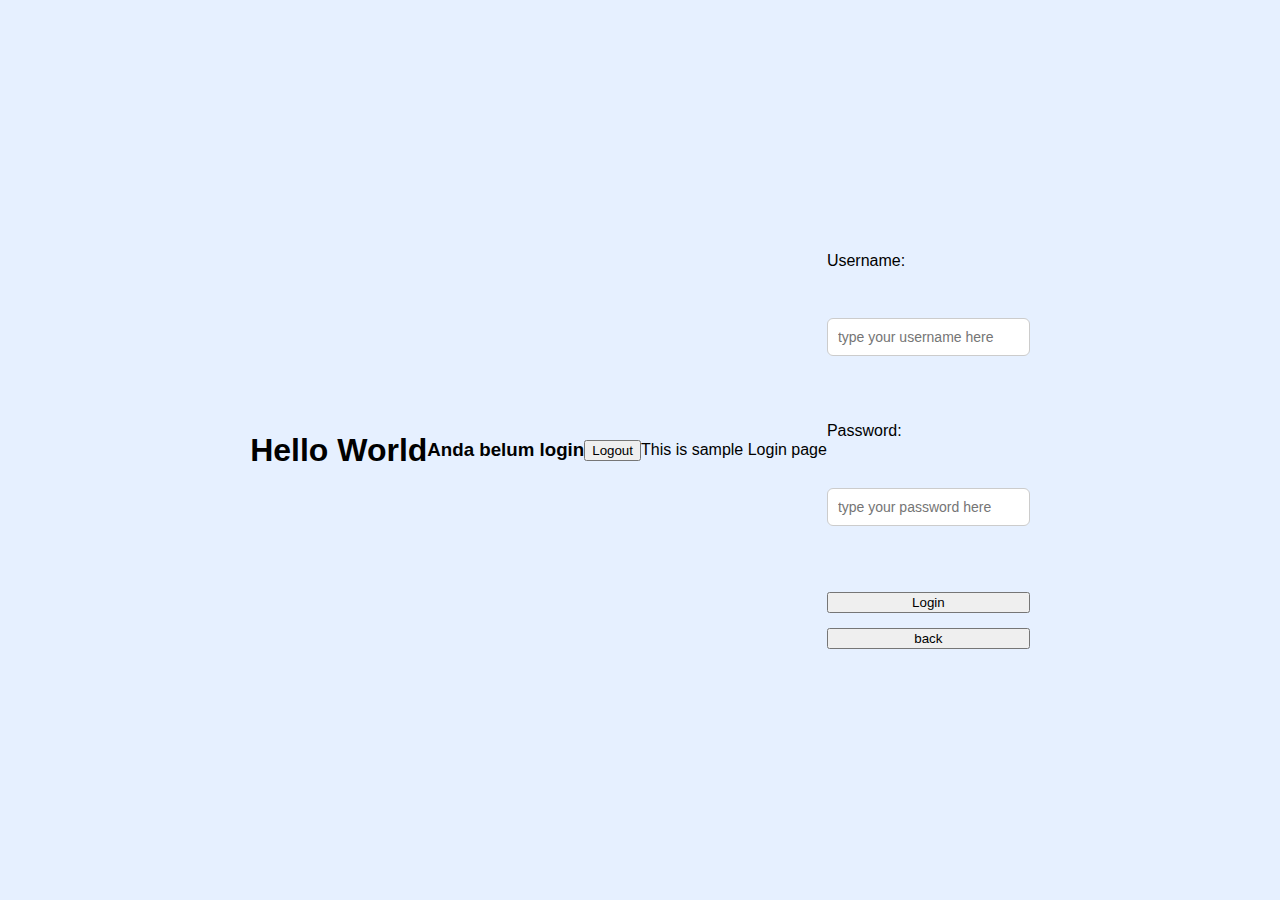
<file: login/index.html>
<!DOCTYPE html>
<html lang="en">
<head>
  <meta charset="UTF-8">
  <meta name="viewport" content="width=device-width, initial-scale=1.0">
  <title>Prelo</title>
  <link rel="stylesheet" href="style.css">
  <link rel="stylesheet" href="../style.css"> <!-- second import css from root directory -->
</head>
<body>
  <h1>Hello World</h1>
  <h3 id="welcome">Anda belum login</h3>
  <button onclick="logout()">Logout</button>
  <p>This is sample Login page</p>

  <form onsubmit="login(event)">
    <label for="username">Username:</label><br>
    <input id="username" type="text" placeholder="type your username here"><br><br>
    <label for="password">Password:</label><br>
    <input id="password" type="password" placeholder="type your password here"><br><br>
    <button type="submit">Login</button>
    <button onclick="goBack()">back</button>
  </form>
  

  <script src="script.js"></script>
</body>
</html>
</file>
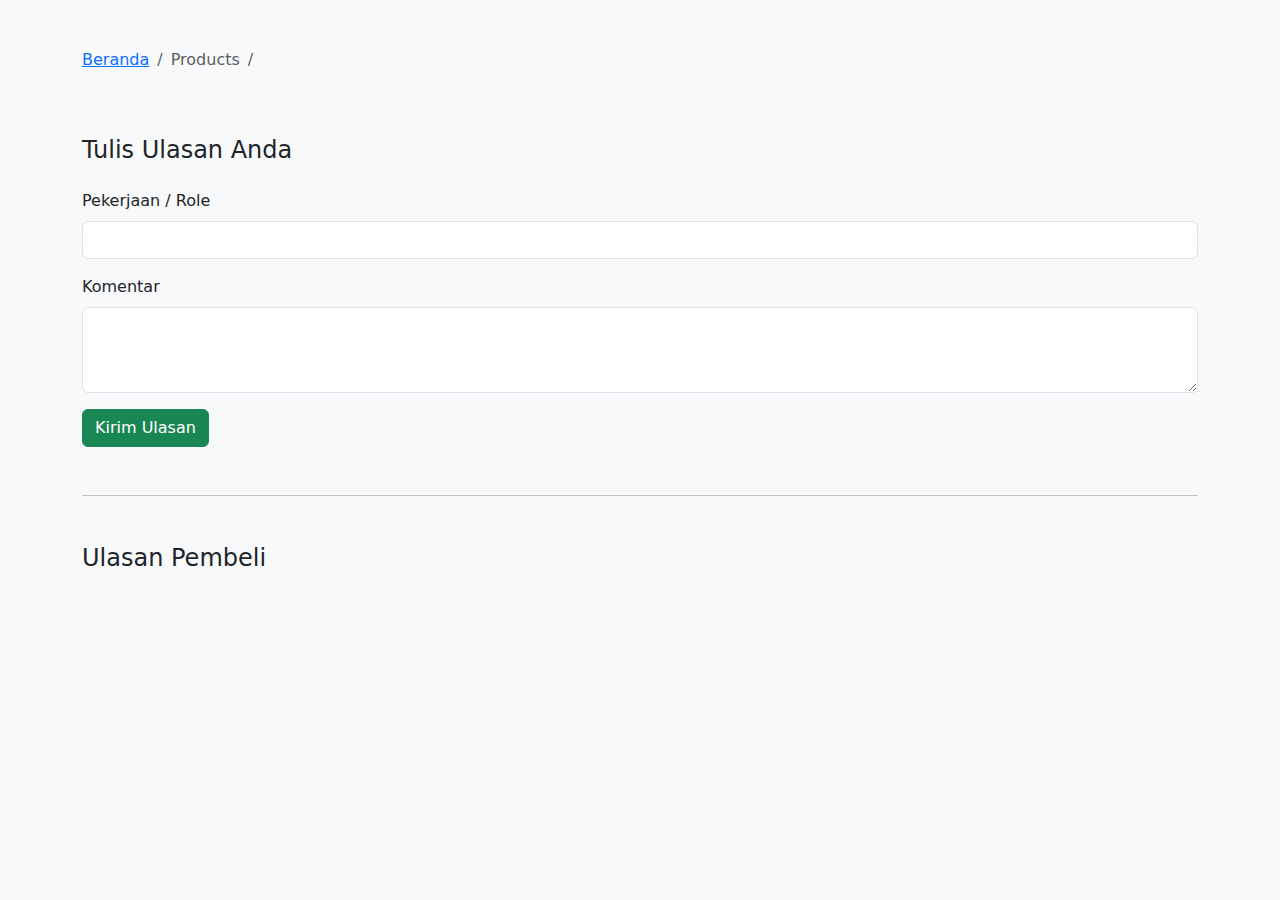
<file: product/index.html>
<!DOCTYPE html>
<html lang="en">
<head>
  <meta charset="UTF-8" />
  <meta name="viewport" content="width=device-width, initial-scale=1" />
  <title id="product-title">Detail Produk - Sofa Bekas</title>
  <link href="https://cdn.jsdelivr.net/npm/bootstrap@5.3.0/dist/css/bootstrap.min.css" rel="stylesheet" />
</head>
<body class="bg-light">
  <div class="container py-5">

    <nav aria-label="breadcrumb">
      <ol class="breadcrumb">
        <li class="breadcrumb-item"><a href="../">Beranda</a></li>
        <li class="breadcrumb-item active" aria-current="page">Products</li>
        <li class="breadcrumb-item active" aria-current="page" id="breadcrumb-title"></li>
      </ol>
    </nav>

    <div class="row g-4">
      <div class="col-md-6" id="product-img"></div>
      <div class="col-md-6" id="product-info"></div>
    </div>
    <section class="mt-5">
      <h4 class="mb-4">Tulis Ulasan Anda</h4>
      <form id="reviewForm">
        <div class="mb-3">
          <label for="role" class="form-label">Pekerjaan / Role</label>
          <input type="text" class="form-control" id="role" required />
        </div>
        <div class="mb-3">
          <label for="message" class="form-label">Komentar</label>
          <textarea class="form-control" id="message" rows="3" required></textarea>
        </div>
        <button type="submit" class="btn btn-success">Kirim Ulasan</button>
      </form>
    </section>

    <section>
    <hr class="my-5" />
      <h4 class="mb-4">Ulasan Pembeli</h4>
      <div class="" id="product-review"></div>
    </section>
  </div>

  <script type="module" src="script.js"></script>
</body>
</html>
</file>
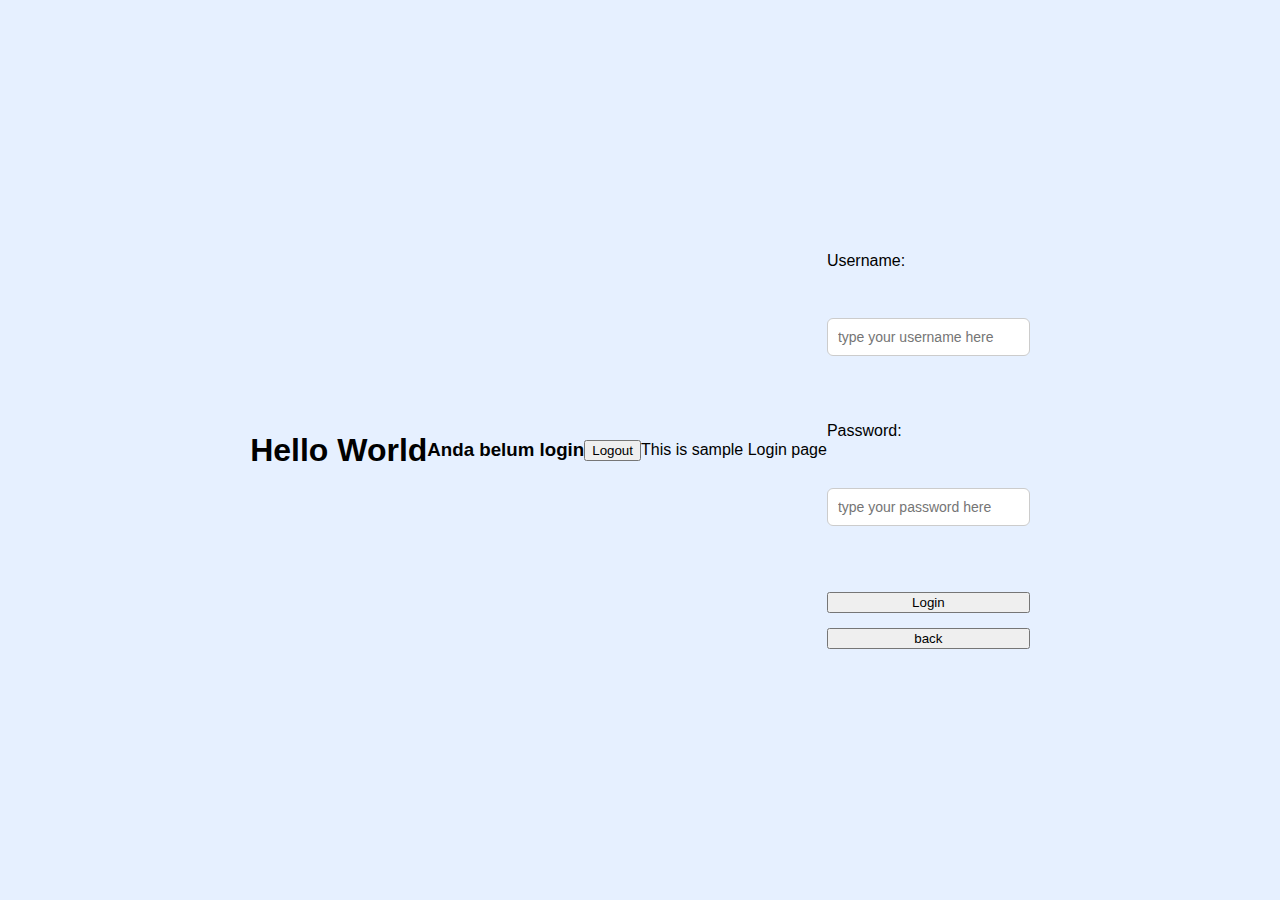
<file: profile/index.html>
<!DOCTYPE html>
<html lang="en">
<head>
  <meta charset="UTF-8" />
  <meta name="viewport" content="width=device-width, initial-scale=1.0"/>
  <title>Prelo</title>
  <link href="https://cdn.jsdelivr.net/npm/bootstrap@5.3.6/dist/css/bootstrap.min.css" rel="stylesheet">
</head>
<body>
  <div class="container py-5">
    <div class="card shadow-sm">
      <div class="card-body">
        <h4 id="greeting" class="mb-4">Selamat datang, User!</h4>
        <ul class="list-group list-group-flush mb-4">
          <li class="list-group-item"><strong>Nama Lengkap:</strong> <span id="full-name">John Doe</span></li>
          <li class="list-group-item"><strong>Email:</strong> <span id="email">john@example.com</span></li>
          <li class="list-group-item"><strong>Username:</strong> <span id="username">johnny123</span></li>
        </ul>
        <div class="d-grid gap-2 d-md-block mb-3">
          <a href="./edit-profile/" class="btn btn-outline-primary me-2">Edit Profile</a>
          <a href="./my-product/" class="btn btn-outline-secondary me-2">My Product</a>
          <a href="./cart/" class="btn btn-outline-success">Cart</a>
        </div>
        <div class="text-end">
          <button class="btn btn-danger btn-sm" onclick="logout()">Logout</button>
        </div>
      </div>
    </div>
  </div>
  <script src="script.js"></script>
  <script src="https://cdn.jsdelivr.net/npm/bootstrap@5.3.6/dist/js/bootstrap.bundle.min.js"></script>
</body>
</html>
</file>
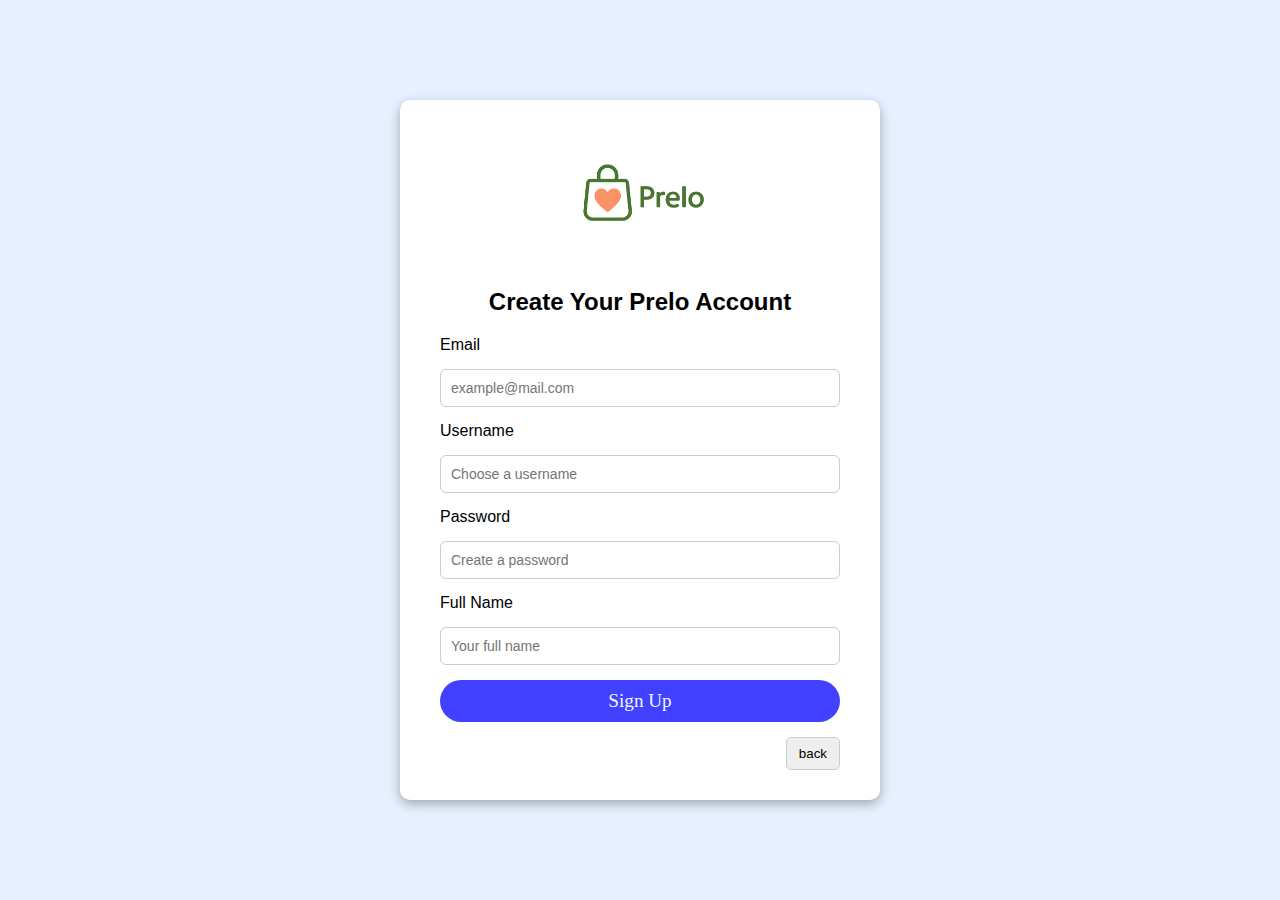
<file: sign up/index.html>
<!DOCTYPE html>
<html lang="en">
<head>
  <meta charset="UTF-8">
  <meta name="viewport" content="width=device-width, initial-scale=1.0">
  <title>Prelo</title>
  <link rel="stylesheet" href="style.css">
  <link rel="stylesheet" href="../style.css">
</head>
</head>
<body>
  <div class="signup-container">
    <div class="signup-box">
      <img src="../public/essential_img/logo_transparent.png" class="logo-prolo">
      <h2>Create Your Prelo Account</h2>

      <form id="signUpForm" onsubmit="signUp(event)">
        <label for="email">Email</label>
        <input id="email" type="email" placeholder="example@mail.com" required />

        <label for="username">Username</label>
        <input id="username" type="text" placeholder="Choose a username" required />

        <label for="password">Password</label>
        <input id="password" type="password" placeholder="Create a password" required />

        <label for="namaLengkap">Full Name</label>
        <input id="namaLengkap" type="text" placeholder="Your full name" required />

        <button id="signUp" type="submit">Sign Up</button>
        <button class="mini-btn" onclick="goBack()">back</button>
      </form>
    </div>
  </div>
  <script type="module" src="script.js"></script>
</body>
</html>
</file>
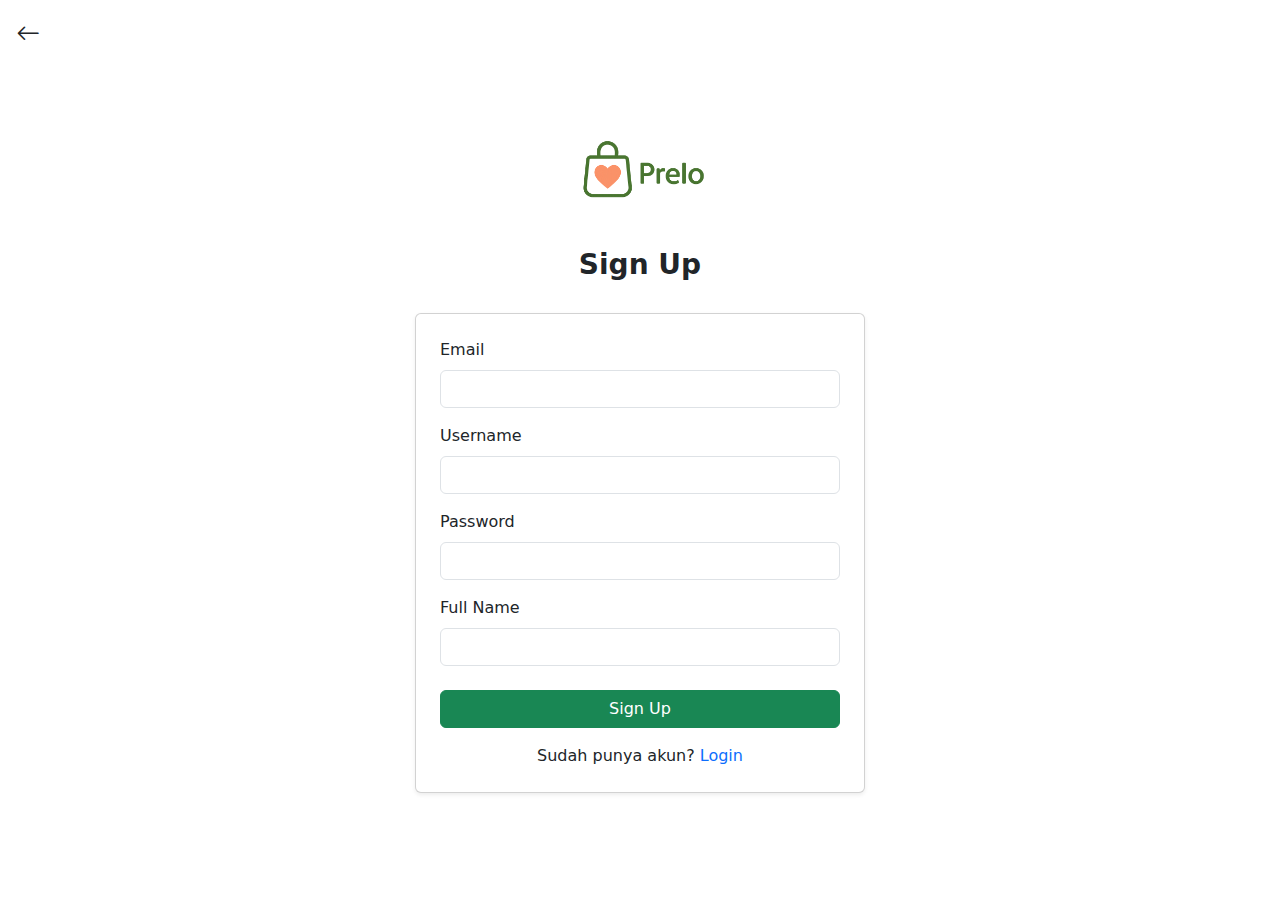
<file: sign-up/index.html>
<!DOCTYPE html>
<html lang="en">
<head>
  <meta charset="UTF-8">
  <meta name="viewport" content="width=device-width, initial-scale=1.0">
  <title>Prelo</title>
  <link href="https://cdn.jsdelivr.net/npm/bootstrap@5.3.6/dist/css/bootstrap.min.css" rel="stylesheet">
  <link href="https://cdn.jsdelivr.net/npm/bootstrap-icons@1.10.5/font/bootstrap-icons.css" rel="stylesheet">
</head>
</head>
<body>
  <div class="container d-flex flex-column justify-content-center align-items-center min-vh-100">
    <div class="w-100 position-absolute top-0 start-0 p-3">
      <a href="../" class="text-decoration-none text-dark">
        <i class="bi bi-arrow-left fs-4"></i>
      </a>
    </div>
    <div class="text-center mb-4">
      <img src="../public/essential_img/logo_transparent.png" alt="Logo" class="img-fluid mb-2" style="max-width: 200px;">
      <h3 class="fw-bold">Sign Up</h3>
    </div>
    
    <div class="card shadow-sm p-4" style="width: 100%; max-width: 450px;">
      <form id="signUpForm">
        <div class="mb-3">
          <label for="email" class="form-label">Email</label>
          <input type="email" class="form-control" id="email" required />
        </div>
        <div class="mb-3">
          <label for="username" class="form-label">Username</label>
          <input type="text" class="form-control" id="username" required />
        </div>
        <div class="mb-3">
          <label for="password" class="form-label">Password</label>
          <input type="password" class="form-control" id="password" required />
        </div>
        <div class="mb-4">
          <label for="fullName" class="form-label">Full Name</label>
          <input type="text" class="form-control" id="namaLengkap" required />
        </div>
        <div class="d-grid mb-3">
          <button type="submit" class="btn btn-success">Sign Up</button>
        </div>
        <div class="text-center">
          <span>Sudah punya akun?</span>
          <a href="../login/" class="text-decoration-none">Login</a>
        </div>
      </form>
    </div>
  </div>

  <script type="module" src="script.js"></script>
  <script src="https://cdn.jsdelivr.net/npm/bootstrap@5.3.6/dist/js/bootstrap.bundle.min.js"></script>
</body>
</html>
</file>
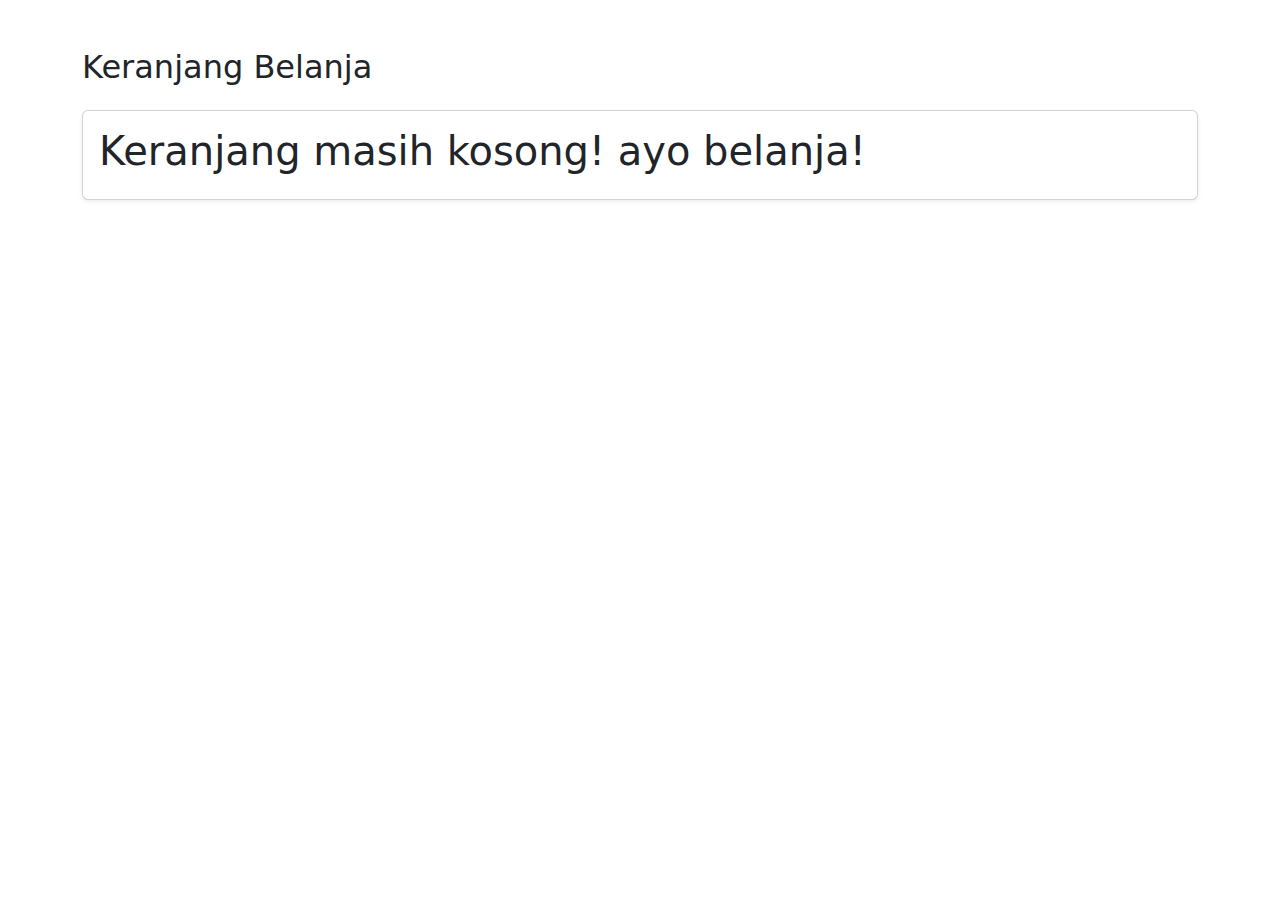
<file: profile/cart/index.html>
<!DOCTYPE html>
<html lang="en">
<head>
  <meta charset="UTF-8">
  <meta name="viewport" content="width=device-width, initial-scale=1.0">
  <title>Prelo</title>
  <link href="https://cdn.jsdelivr.net/npm/bootstrap@5.3.6/dist/css/bootstrap.min.css" rel="stylesheet">
</head>
<body>
  <div class="container py-5">
    <h2 class="mb-4">Keranjang Belanja</h2>
    <div class="card shadow-sm">
      <div class="card-body">
        <div id="items">
        </div>
        <div id="total-and-checkout">
          <div class="border-top pt-3 mt-4 d-flex justify-content-between align-items-center">
            <h5>Total:</h5>
            <h5 class="text-primary" id="totalCount"></h5>
          </div>
          <div class="d-grid mt-3">
            <button class="btn btn-success">Checkout</button>
          </div>
        </div>
      </div>
    </div>
  </div>


  <script type="module" src="script.js"></script>
  <script src="https://cdn.jsdelivr.net/npm/bootstrap@5.3.6/dist/js/bootstrap.bundle.min.js"></script>
</body>
</html>
</file>
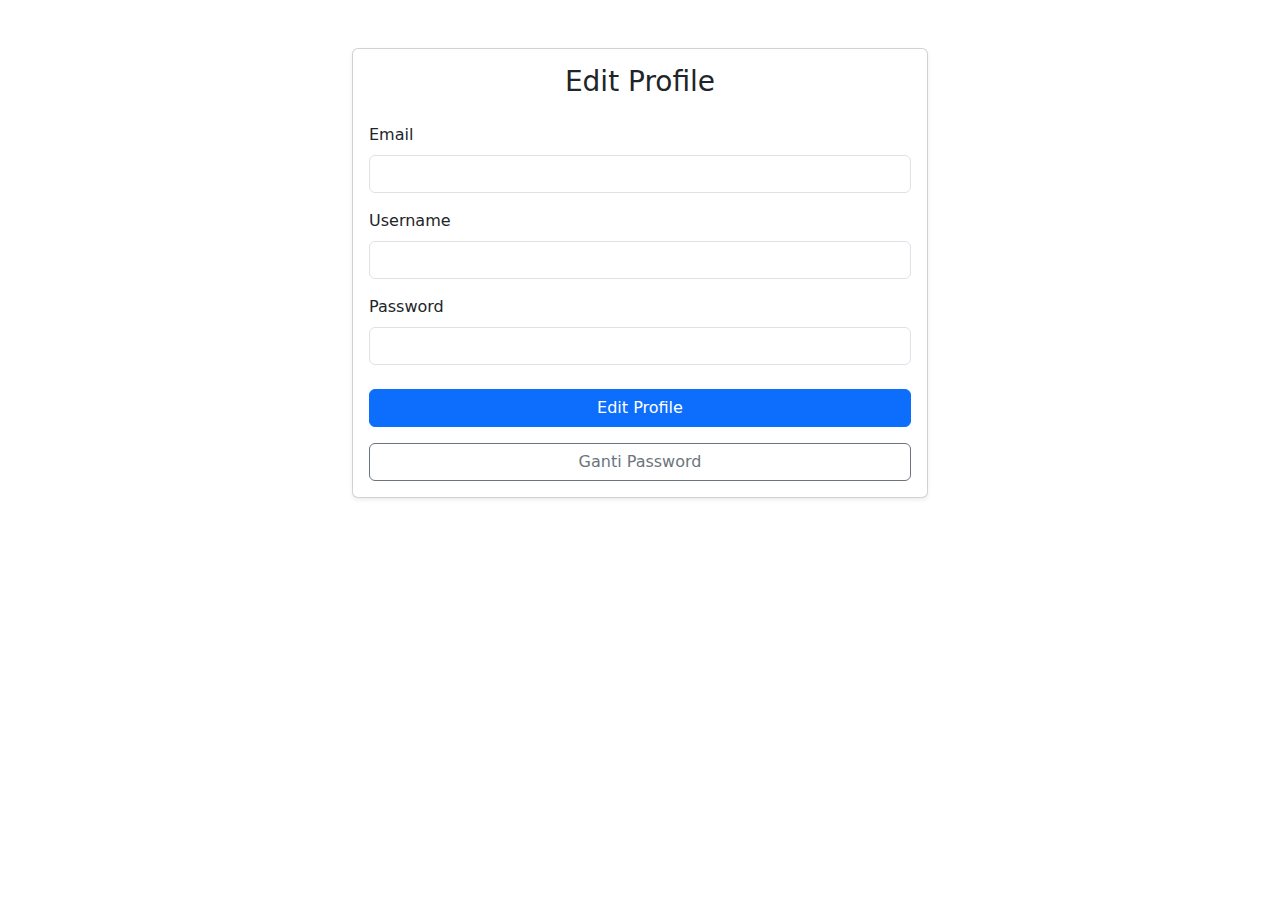
<file: profile/edit-profile/index.html>
<!DOCTYPE html>
<html lang="en">
<head>
  <meta charset="UTF-8">
  <meta name="viewport" content="width=device-width, initial-scale=1.0">
  <title>Prelo</title>
  <link href="https://cdn.jsdelivr.net/npm/bootstrap@5.3.6/dist/css/bootstrap.min.css" rel="stylesheet">
</head>
<body>
  <div class="container py-5" style="max-width: 600px;">
    <div class="card shadow-sm">
      <div class="card-body">
        <h3 class="mb-4 text-center">Edit Profile</h3>
        <form id="editProfileForm">
          <div class="mb-3">
            <label for="email" class="form-label">Email</label>
            <input type="email" id="email" class="form-control" required />
          </div>
          <div class="mb-3">
            <label for="username" class="form-label">Username</label>
            <input type="text" id="username" class="form-control" required />
          </div>
          <div class="mb-4">
            <label for="password" class="form-label">Password</label>
            <input type="password" id="password" class="form-control" required />
          </div>
          <div class="d-grid gap-3">
            <button type="submit" class="btn btn-primary">Edit Profile</button>
            <a href="./change-password/" class="btn btn-outline-secondary">Ganti Password</a>
          </div>
        </form>
      </div>
    </div>
  </div>

  <script type="module" src="script.js"></script>
  <script src="https://cdn.jsdelivr.net/npm/bootstrap@5.3.6/dist/js/bootstrap.bundle.min.js"></script>
</body>
</html>
</file>
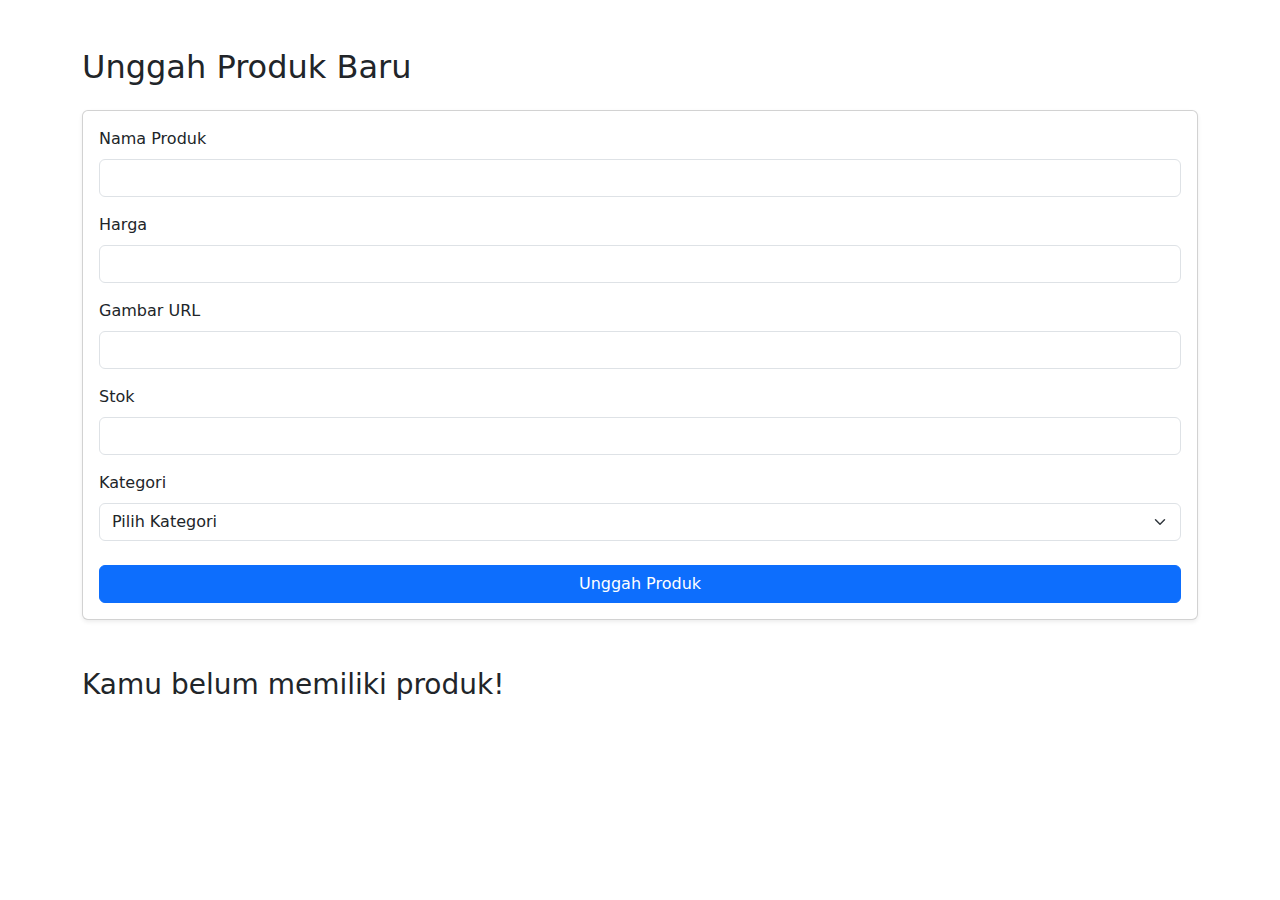
<file: profile/my-product/index.html>
<!DOCTYPE html>
<html lang="en">
<head>
  <meta charset="UTF-8">
  <meta name="viewport" content="width=device-width, initial-scale=1.0">
  <title>Prelo</title>
  <link href="https://cdn.jsdelivr.net/npm/bootstrap@5.3.6/dist/css/bootstrap.min.css" rel="stylesheet">
</head>
<body>
  <div class="container py-5">
    <h2 class="mb-4">Unggah Produk Baru</h2>
    <div class="card shadow-sm mb-5">
      <div class="card-body">
        <form id="uploadProductForm">
          <div class="mb-3">
            <label class="form-label">Nama Produk</label>
            <input type="text" class="form-control" id="productName" required>
          </div>
          <div class="mb-3">
            <label class="form-label">Harga</label>
            <input type="number" class="form-control" id="productPrice" required>
          </div>
          <div class="mb-3">
            <label class="form-label">Gambar URL</label>
            <input type="text" class="form-control" id="productImage" required>
          </div>
          <div class="mb-3">
            <label class="form-label">Stok</label>
            <input type="number" class="form-control" id="productStock" required>
          </div>
          <div class="mb-4">
            <label class="form-label">Kategori</label>
            <select class="form-select" id="productCategory" required>
              <option value="">Pilih Kategori</option>
              <option value="Furniture">Furniture</option>
              <option value="Education">Education</option>
              <option value="Automotive">Automotive</option>
              <option value="Clothes">Clothes</option>
            </select>
          </div>
          <div class="d-grid">
            <button type="submit" class="btn btn-primary">Unggah Produk</button>
          </div>
        </form>
      </div>
    </div>

    <h3 class="mb-3" id="my-product-text">Produk Kamu</h3>
    <div class="row row-cols-1 row-cols-md-2 row-cols-lg-3 g-4" id="my-product-list">
    </div>
  </div>

  <script type="module" src="script.js"></script>
  <script src="https://cdn.jsdelivr.net/npm/bootstrap@5.3.6/dist/js/bootstrap.bundle.min.js"></script>
</body>
</html>
</file>
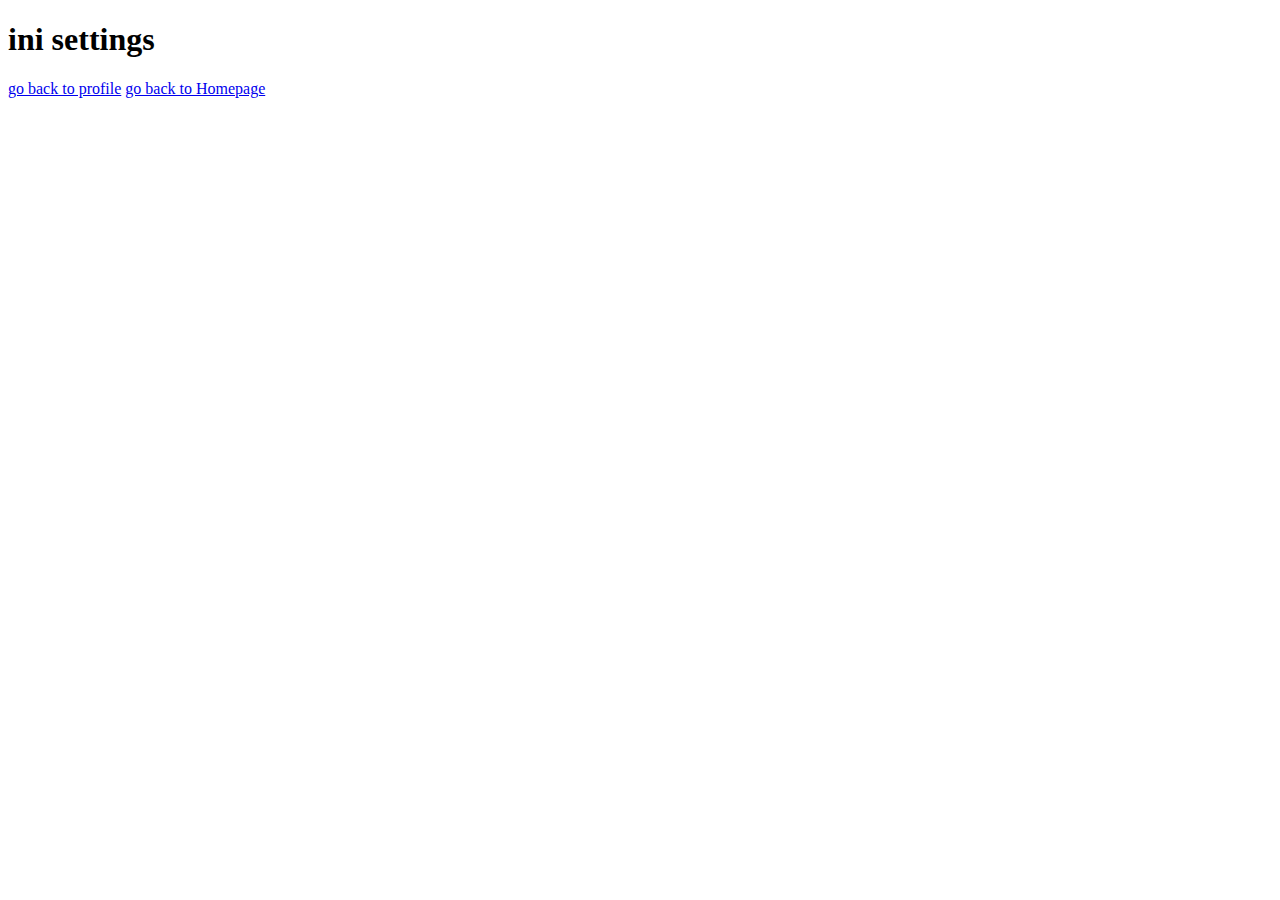
<file: profile/settings/index.html>
<!DOCTYPE html>
<html lang="en">
<head>
  <meta charset="UTF-8">
  <meta name="viewport" content="width=device-width, initial-scale=1.0">
  <title>Prelo</title>
</head>
<body>
  <h1>ini settings</h1>
  <a href="../">go back to profile</a>
  <a href="../..">go back to Homepage</a>
</body>
</html>
</file>
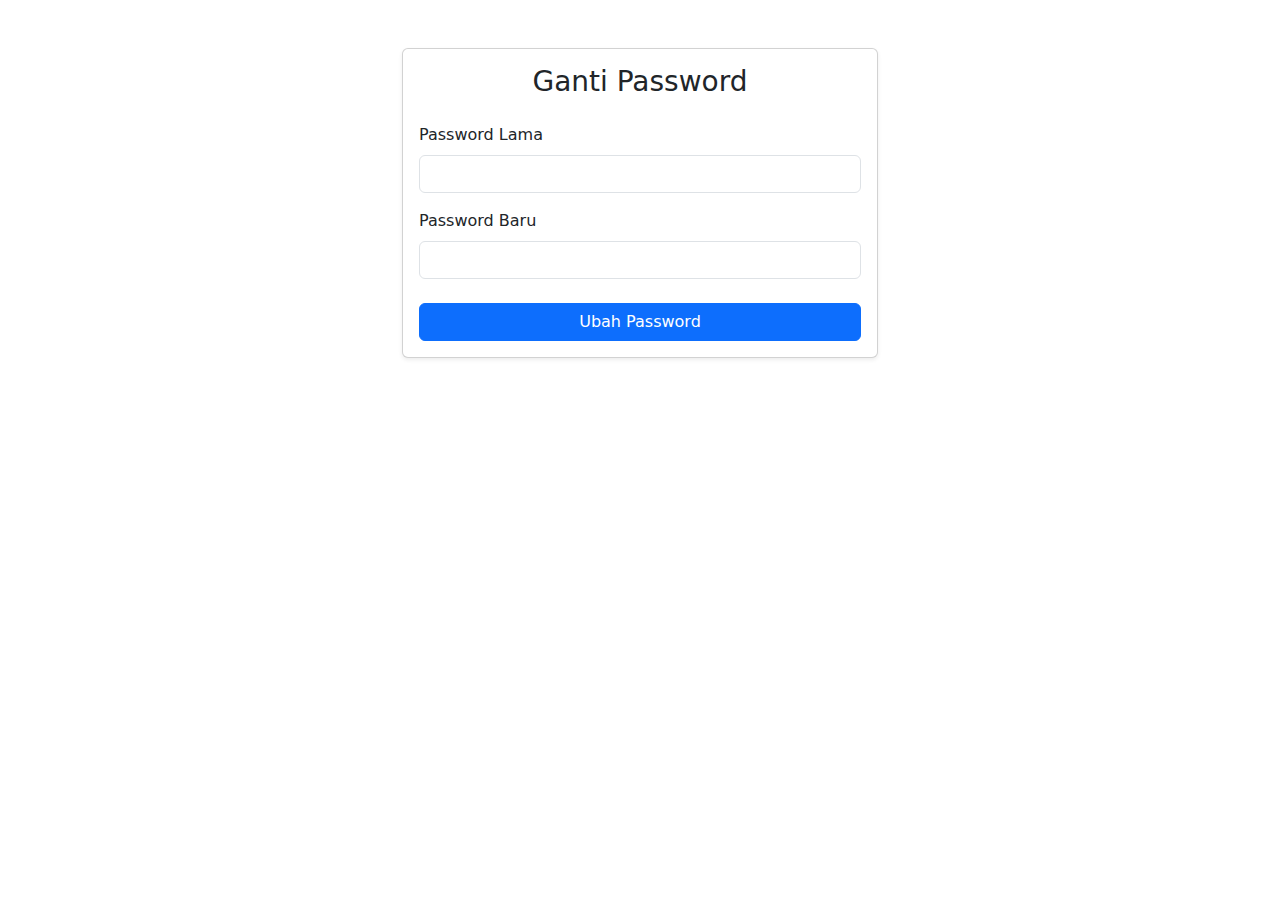
<file: profile/edit-profile/change-password/index.html>
<!DOCTYPE html>
<html lang="en">
<head>
  <meta charset="UTF-8">
  <meta name="viewport" content="width=device-width, initial-scale=1.0">
  <title>Prelo</title>
  <link href="https://cdn.jsdelivr.net/npm/bootstrap@5.3.6/dist/css/bootstrap.min.css" rel="stylesheet">
</head>
<body>
  <div class="container py-5" style="max-width: 500px;">
    <div class="card shadow-sm">
      <div class="card-body">
        <h3 class="mb-4 text-center">Ganti Password</h3>
        <form id="changePasswordForm">
          <div class="mb-3">
            <label for="oldPassword" class="form-label">Password Lama</label>
            <input type="password" id="oldPassword" class="form-control" required />
          </div>
          <div class="mb-4">
            <label for="newPassword" class="form-label">Password Baru</label>
            <input type="password" id="newPassword" class="form-control" required />
          </div>
          <div class="d-grid">
            <button type="submit" class="btn btn-primary">Ubah Password</button>
          </div>
        </form>
      </div>
    </div>
  </div>


  <script type="module" src="script.js"></script>
  <script src="https://cdn.jsdelivr.net/npm/bootstrap@5.3.6/dist/js/bootstrap.bundle.min.js"></script>
</body>
</html>
</file>
<file: login/style.css>
body {
  margin: 0;
  font-family: Impact, Haettenschweiler, 'Arial Narrow Bold', sans-serif;
  background-color: #e6f0ff;
  height: 100vh;
  display: flex;
  justify-content: center;
  align-items: center;
}

.login-container {
  display: flex;
  justify-content: center;
  align-items: center;
  width: 100%;
}

.logo-prolo {
  width: 200px;
  height: 80%;
}

.login-box {
  background-color: white;
  padding: 30px 40px;
  border-radius: 10px;
  box-shadow: 0 4px 12px rgba(0, 0, 0, 0.3);
  width: 100%;
  max-width: 400px;
  text-align: center;
}

form {
  display: flex;
  flex-direction: column;
  gap: 15px;
  text-align: left;
}

#username, #password {
  padding: 10px;
  border-radius: 6px;
  border: 1px solid #ccc;
  font-size: 14px;
}

#login {
  padding: 10px;
  border-radius: 30px;
  border-style: hidden;
  font-family: Impact;
  font-size: larger;
  background-color: rgb(65, 65, 255);
  color: aliceblue;
}

.signUp {
  padding: 10px;
  border-radius: 30px;
  border-style: hidden;
  font-family: Impact;
  font-size: larger;
  background-color: rgb(65, 65, 255);
  color: aliceblue;
}

.mini-btn {
  margin-left: auto;
  width: fit-content;
  justify-content:right;
  padding: 8px 12px;
  background-color: #eee;
  border: 1px solid #ccc;
  border-radius: 5px;
  cursor: pointer;
  transition: background-color 0.3s ease;
}
</file>
<file: style.css>
body {
  font-family: Arial, Helvetica, sans-serif;
}
</file>
<file: sign up/style.css>
body {
    margin: 0;
    font-family: Impact, Haettenschweiler, 'Arial Narrow Bold', sans-serif;
    background-color: #e6f0ff;
    height: 100vh;
    display: flex;
    justify-content: center;
    align-items: center;
  }
  
  .signup-container {
    display: flex;
    justify-content: center;
    align-items: center;
    width: 100%;
  }
  
  .logo-prolo {
    width: 200px;
    height: 80%;
  }
  
  .signup-box {
    background-color: white;
    padding: 30px 40px;
    border-radius: 10px;
    box-shadow: 0 4px 12px rgba(0, 0, 0, 0.3);
    width: 100%;
    max-width: 400px;
    text-align: center;
  }
  
  form {
    display: flex;
    flex-direction: column;
    gap: 15px;
    text-align: left;
  }
  
  #email, #username, #password, #namaLengkap {
    padding: 10px;
    border-radius: 6px;
    border: 1px solid #ccc;
    font-size: 14px;
  }
  
  #signUp {
    padding: 10px;
    border-radius: 30px;
    border-style: hidden;
    font-family: Impact;
    font-size: larger;
    background-color: rgb(65, 65, 255);
    color: aliceblue;
  }
  
  .mini-btn {
    margin-left: auto;
    width: fit-content;
    justify-content:right;
    padding: 8px 12px;
    background-color: #eee;
    border: 1px solid #ccc;
    border-radius: 5px;
    cursor: pointer;
    transition: background-color 0.3s ease;
  }
</file>
